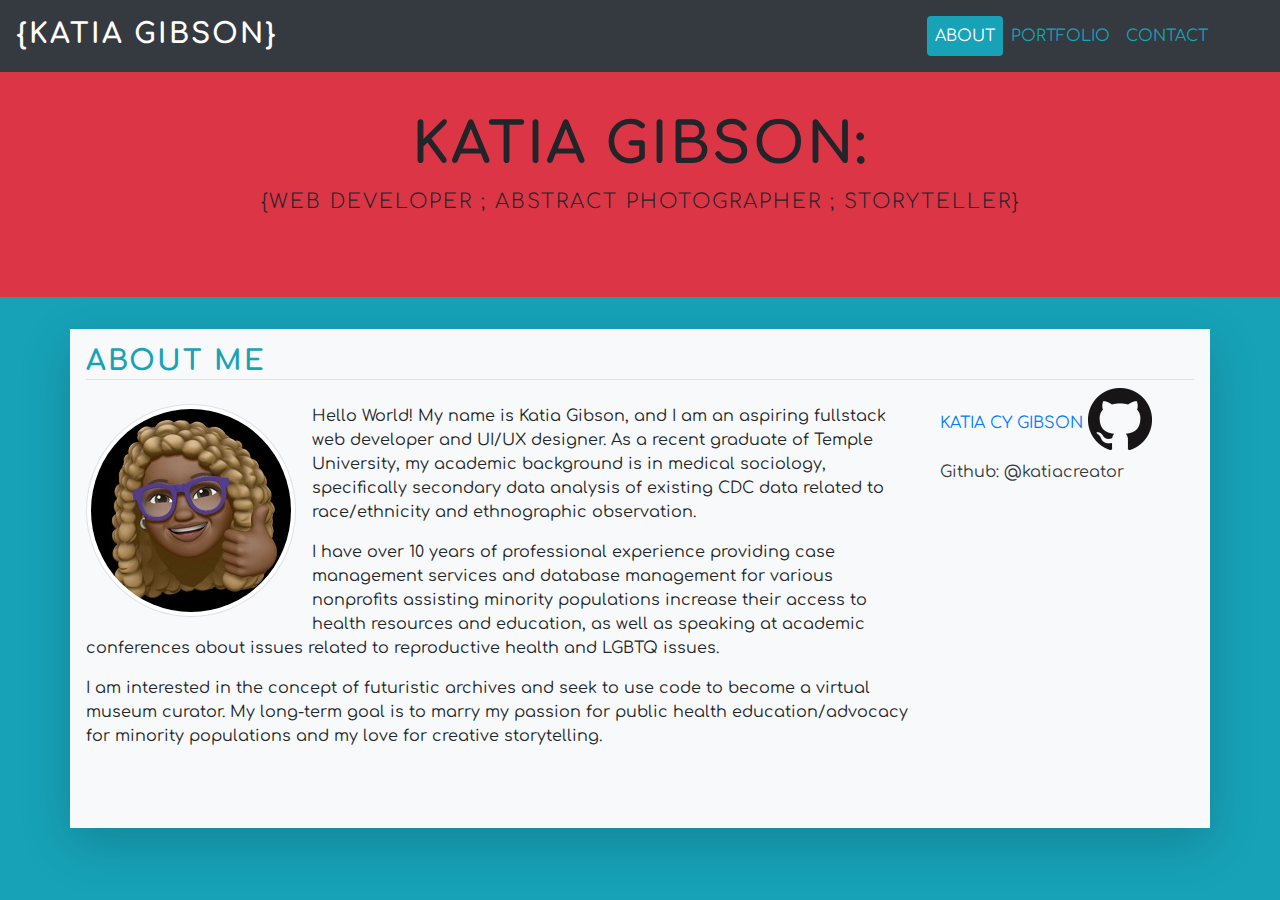
<file: index.html>
<!DOCTYPE html>
<html lang="en">

<head>
    <meta charset="UTF-8" />
    <meta name="viewport" content="width=device-width, initial-scale=1.0, shrink-to-fit=no" />
    <meta http-equiv="X-UA-Compatible" content="ie=edge" />
    <title>Katia Gibson Portfolio</title>
    <link rel="stylesheet" href="https://stackpath.bootstrapcdn.com/bootstrap/4.4.1/css/bootstrap.min.css"
        integrity="sha384-Vkoo8x4CGsO3+Hhxv8T/Q5PaXtkKtu6ug5TOeNV6gBiFeWPGFN9MuhOf23Q9Ifjh" crossorigin="anonymous" />
    <link href="https://fonts.googleapis.com/css?family=Comfortaa|Montserrat|Philosopher&display=swap"
        rel="stylesheet" />
    <link rel="stylesheet" href="style.css" />
</head>

<body class="bg-info">
    <!--NavbarBRAND/LOGO starts here-->
    <nav class="navbar navbar-expand-lg navbar-dark bg-dark fixed-top mb-4">
        <a class="navbar-brand mb-1" id="h1" href="#">{KATIA GIBSON}</a>
        <!--button toggler/collapsible hamburger on small screen-->
        <button class="navbar-toggler bg-info" type="button" data-toggle="collapse"
            data-target="#navbarSupportedContent" aria-controls="navbarSupportedContent" aria-expanded="false"
            aria-label="Toggle navigation">
            <span class="navbar-toggler-icon bg-info" alt="hamburger icon for toggle dropdown menu"></span>
        </button>
        <!--div around nav links-->
        <section class="collapse navbar-collapse" id="navbarSupportedContent">
            <!--Navigation Links floated to the right-->
            <ul class="navbar-nav bg-dark ml-auto mr-5">
                <li class="nav-item">
                    <!--active link is bg-info and text-white-->
                    <a class="nav-link active rounded bg-info text-white" href="index.html">ABOUT</a>
                </li>
                <li class="nav-item">
                    <a class="nav-link text-info " href="portfolio.html">PORTFOLIO</a>
                </li>
                <li class="nav-item">
                    <a class="nav-link text-info" href="contact.html">CONTACT</a>
                </li>
            </ul>
        </section>
    </nav>
    <!--end NAv-->
    <!--SHowcase Jumbotron goes here if possible, hide jumbotron when on small screen??-->
    <section class="row mt-5">
        <section class="col-12">
            <section class="jumbotron jumbotron-fluid pr-2 pl-2 bg-danger" id="portfolio">
                <section class="container">
                    <h1 class="display-4 text-center font-weight-bold">
                        KATIA GIBSON:
                    </h1>
                    <p class="lead text-center">
                        {WEB DEVELOPER ; ABSTRACT PHOTOGRAPHER ; STORYTELLER}
                    </p>
                </section>
            </section>
        </section>
    </section>
    <!--About Me section starts here-->
    <!--this whole container will align to the left may need to add subrows for grid flow for mobile devices-->
    <section class="container bg-light shadow-lg p-3 mb-5">
        <section class="row">
            <section class="col-12">
                <section class="page-header">
                    <h1 class="text-info font-weight-bold border-bottom" id="h4">
                        ABOUT ME
                    </h1>
                </section>
            </section>
        </section>
        <section class="row">
            <section class="col-sm-9 pt-3 mb-5">
                <img src="./images/profilepicanimated.jpg"
                    alt="apple mememoji of Black woman with blond hair and purple glasses"
                    class="img-thumbnail rounded-circle float-left mr-3" />

                <p>
                    Hello World! My name is Katia Gibson,
                    and I am an aspiring fullstack web developer and UI/UX designer. As a recent graduate of Temple
                    University, my
                    academic background is in medical sociology, specifically secondary
                    data analysis of existing CDC data related to race/ethnicity and ethnographic observation.</p>
                <p> I
                    have over 10 years of professional experience providing case
                    management services and database management for various nonprofits assisting minority populations
                    increase their access to health resources and education, as well as
                    speaking at academic conferences about issues related to
                    reproductive health and LGBTQ issues.</p>
                <p> I am interested in the concept
                    of futuristic archives and seek to use code to become a virtual
                    museum curator. My long-term goal is to marry my passion for public
                    health education/advocacy for minority populations and my love for creative storytelling.
                </p>


            </section>
            <div class="LI-profile-badge col-sm-3" data-version="v1" data-size="medium" data-locale="en_US"
                data-type="vertical" data-theme="dark" data-vanity="kcygibson"><a class="LI-simple-link"
                    href='https://www.linkedin.com/in/kcygibson?trk=profile-badge'>KATIA CY GIBSON</a>
                <img src="images/GitHub-Mark-64px.png" class="pb-2"><a href="https://github.com/katiacreator"
                    class="text-dark">Github: @katiacreator</a></div>
        </section>
    </section>

    <!-- jQuery CDN -->
    <script src="https://stackpath.bootstrapcdn.com/bootstrap/4.4.1/js/bootstrap.min.js"
        integrity="sha384-wfSDF2E50Y2D1uUdj0O3uMBJnjuUD4Ih7YwaYd1iqfktj0Uod8GCExl3Og8ifwB6"
        crossorigin="anonymous"></script>
    <script src="https://ajax.googleapis.com/ajax/libs/jquery/1.11.3/jquery.min.js"></script>

    <script src="https://cdnjs.cloudflare.com/ajax/libs/popper.js/1.14.3/umd/popper.min.js"></script>

    <!-- Bootstrap JavaScript CDN -->
    <script src="https://maxcdn.bootstrapcdn.com/bootstrap/4.0.0/js/bootstrap.min.js"></script>
    <script type="text/javascript" src="https://platform.linkedin.com/badges/js/profile.js" async defer></script>
</body>

</html>
</file>
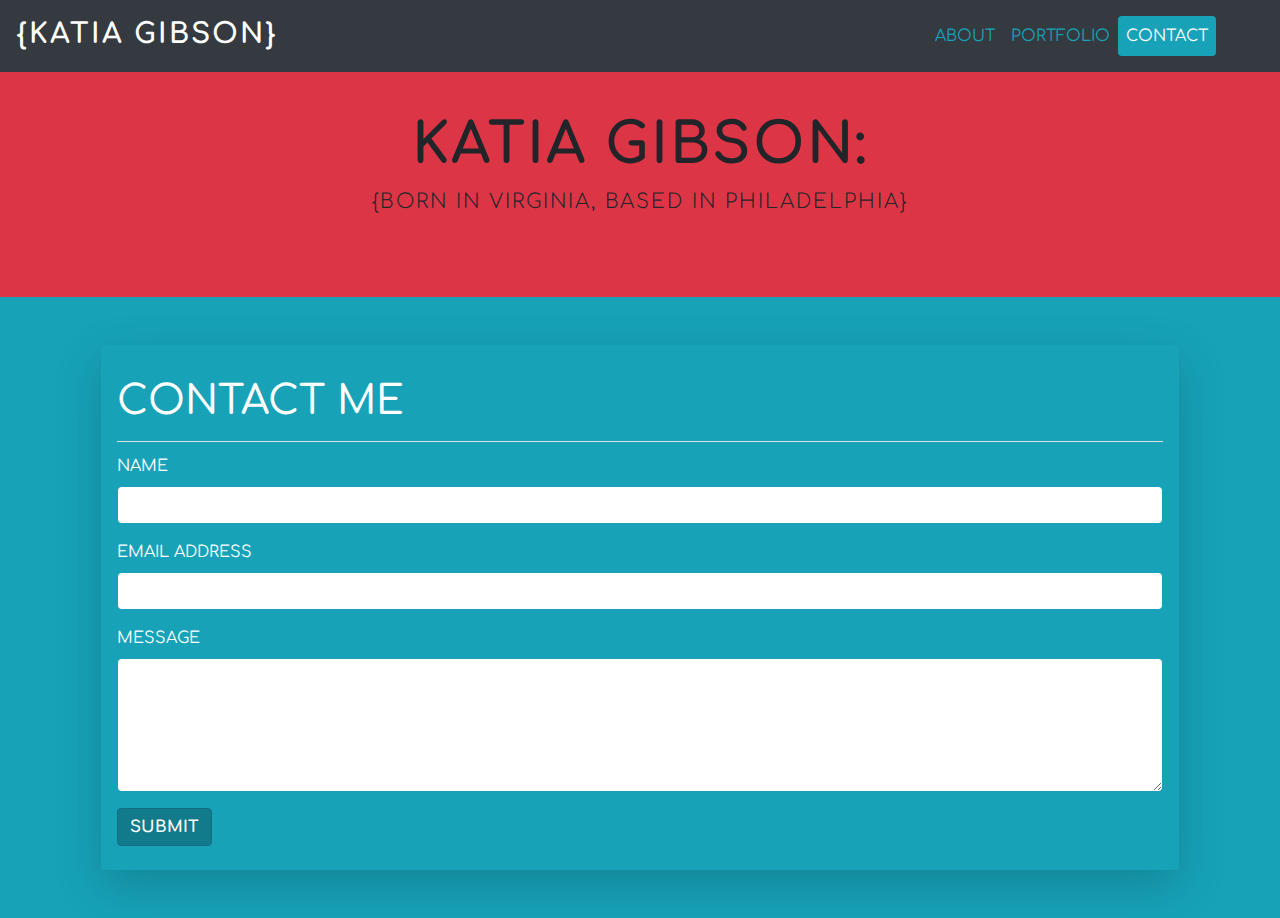
<file: contact.html>
<!DOCTYPE html>
<html lang="en">

<head>
    <meta charset="UTF-8">
    <meta name="viewport" content="width=device-width, initial-scale=1.0, shrink-to-fit=no">
    <meta http-equiv="X-UA-Compatible" content="ie=edge">
    <title>Katia Gibson Portfolio</title>
    <link rel="stylesheet" href="https://stackpath.bootstrapcdn.com/bootstrap/4.4.1/css/bootstrap.min.css"
        integrity="sha384-Vkoo8x4CGsO3+Hhxv8T/Q5PaXtkKtu6ug5TOeNV6gBiFeWPGFN9MuhOf23Q9Ifjh" crossorigin="anonymous">
    <link href="https://fonts.googleapis.com/css?family=Comfortaa|Montserrat|Philosopher&display=swap" rel="stylesheet">

    <link rel="stylesheet" href="style.css">
</head>

<body class="bg-info">
    <!--NavbarBRAND/LOGO starts here-->
    <nav class="navbar navbar-expand-lg navbar-dark bg-dark fixed-top">
        <a class="navbar-brand mb-1" id="h1" href="#">{KATIA GIBSON}</a>
        <!--button toggler/collapsible hamburger on small screen-->
        <button class="navbar-toggler bg-info" type="button" data-toggle="collapse"
            data-target="#navbarSupportedContent" aria-controls="navbarSupportedContent" aria-expanded="false"
            aria-label="Toggle navigation">
            <span class="navbar-toggler-icon bg-info" alt="hamburger icon for toggle dropdown menu"></span>
        </button>
        <!--div around nav links-->
        <section class="collapse navbar-collapse" id="navbarSupportedContent">
            <!--Navigation Links floated to the right-->
            <ul class="navbar-nav bg-dark ml-auto mr-5">
                <li class="nav-item">
                    <!--active link is bg-info and text-white-->
                    <a class="nav-link text-info" href="index.html">ABOUT</a>
                </li>
                <li class="nav-item">
                    <a class="nav-link text-info" href="portfolio.html">PORTFOLIO</a>
                </li>
                <li class="nav-item">
                    <a class="nav-link active rounded bg-info text-white" href="contact.html">CONTACT</a>
                </li>
            </ul>
        </section>
    </nav>
    <!--end NAV-->
    <!--JUMBOTRON-->
    <section class="row mt-5">
        <section class="col-12">
            <section class="jumbotron jumbotron-fluid pr-2 pl-2 bg-danger" id="portfolio">
                <section class="container">
                    <h1 class="display-4 text-center font-weight-bold">KATIA GIBSON:</h1>
                    <p class="lead text-center">{BORN IN VIRGINIA, BASED IN PHILADELPHIA}</p>
                </section>
            </section>
        </section>
    </section>
    <!--contact form lives here-->
    <main class="container mb-5">
        <!--needs padding fixed-->
        <!--CONTACT FORM CONTAINER-->
        <section class="shadow-lg rounded p-3 m-3">
            <!--CONTACT ME HEADER ROW AND COLUMN-->
            <section class="row">
                <section class="col-12 pt-3">
                    <section class="page-header">
                        <h1 class="text-white border-bottom pb-3">CONTACT ME</h1>
                    </section>
                </section>
            </section>
            <!--NAME EMAIL AND MESSAGE BOX ARE FULL WIDTH BC OF COL CLASS HOUSED UNDER THIS ROW AND COLUMN-12 PB-2-->
            <section class="row">
                <form class="col-12 pb-2">
                    <form>
                        <section class="form-group pt-1">
                            <!--NAME INPUT GOES HERE INSERT HERE GRABBED FROM EXAMPLE LABELS IN BOOTSTRAP UNDER FORMS-->
                            <section class="form-group">
                                <label for="formGroupExampleInput" class="text-white">NAME</label>
                                <input type="text" class="form-control border border-info" id="formGroupExampleInput">
                            </section>
                            <!--EMAIL INPUT STARTS HERE-->
                            <label for="exampleInputEmail1" class="text-white">EMAIL ADDRESS</label>
                            <input type="email" class="form-control border border-info" id="exampleInputEmail1"
                                aria-describedby="emailHelp">
                        </section>
                        <!--TEXT AREA INSERT HERE BEFORE SUBMIT BUTTON-->
                        <section class="form-group">
                            <label for="formGroupExampleInput" class="text-white">MESSAGE</label>
                            <textarea class="form-control border border-info" id="exampleFormControlTextarea1"
                                rows="5"></textarea>
                        </section>
                        <button type="submit" class="btn btn-info btn-md active font-weight-bold">SUBMIT</button>
                    </form>
                </form>
            </section>
        </section>
    </main>

    <!-- jQuery CDN -->
    <script src="https://stackpath.bootstrapcdn.com/bootstrap/4.4.1/js/bootstrap.min.js"
        integrity="sha384-wfSDF2E50Y2D1uUdj0O3uMBJnjuUD4Ih7YwaYd1iqfktj0Uod8GCExl3Og8ifwB6"
        crossorigin="anonymous"></script>
    <script src="https://ajax.googleapis.com/ajax/libs/jquery/1.11.3/jquery.min.js"></script>

    <script src="https://cdnjs.cloudflare.com/ajax/libs/popper.js/1.14.3/umd/popper.min.js"></script>

    <!-- Bootstrap JavaScript CDN -->
    <script src="https://maxcdn.bootstrapcdn.com/bootstrap/4.0.0/js/bootstrap.min.js"></script>
</body>

</html>
</file>
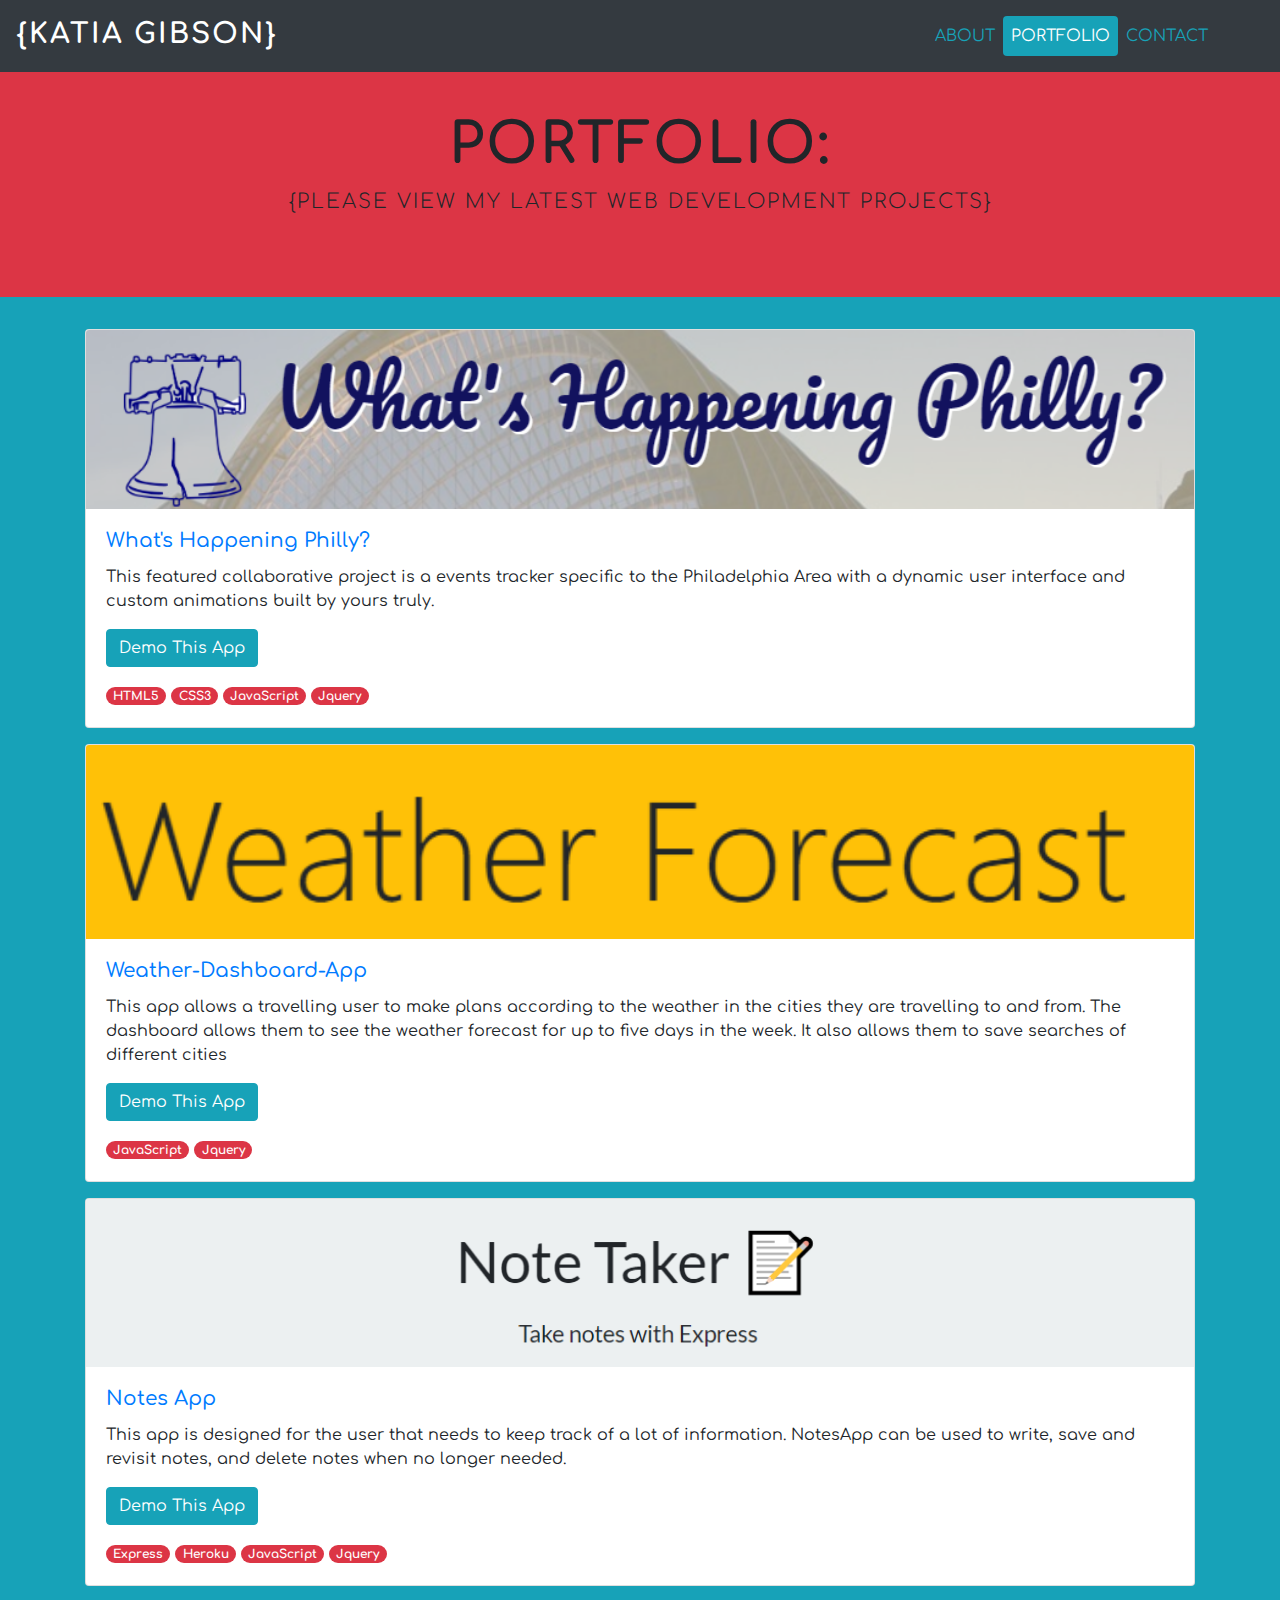
<file: portfolio.html>
<!DOCTYPE html>
<html lang="en">

<head>
    <meta charset="UTF-8">
    <meta name="viewport" content="width=device-width, initial-scale=1.0, shrink-to-fit=no">
    <meta http-equiv="X-UA-Compatible" content="ie=edge">
    <title>Katia Gibson Portfolio</title>
    <link rel="stylesheet" href="https://stackpath.bootstrapcdn.com/bootstrap/4.4.1/css/bootstrap.min.css"
        integrity="sha384-Vkoo8x4CGsO3+Hhxv8T/Q5PaXtkKtu6ug5TOeNV6gBiFeWPGFN9MuhOf23Q9Ifjh" crossorigin="anonymous">
    <link href="https://fonts.googleapis.com/css?family=Comfortaa|Montserrat|Philosopher&display=swap" rel="stylesheet">
    <link rel="stylesheet" href="style.css">
</head>

<body class="bg-info">
    <!--NavbarBRAND/LOGO starts here-->
    <nav class="navbar navbar-expand-lg navbar-dark bg-dark fixed-top">
        <a class="navbar-brand mb-1" id="h1" href="#">{KATIA GIBSON}</a>
        <!--button toggler/collapsible hamburger on small screen-->
        <button class="navbar-toggler bg-info" type="button" data-toggle="collapse"
            data-target="#navbarSupportedContent" aria-controls="navbarSupportedContent" aria-expanded="false"
            aria-label="Toggle navigation">
            <span class="navbar-toggler-icon bg-info" alt="hamburger icon for toggle dropdown menu"></span>
        </button>
        <!--div around nav links-->
        <section class="collapse navbar-collapse" id="navbarSupportedContent">
            <!--Navigation Links floated to the right-->
            <ul class="navbar-nav bg-dark ml-auto mr-5">
                <li class="nav-item">
                    <!--active link is bg-info and text-white-->
                    <a class="nav-link text-info" href="index.html">ABOUT</a>
                </li>
                <li class="nav-item">
                    <a class="nav-link active rounded bg-info text-white" href="portfolio.html">PORTFOLIO</a>
                </li>
                <li class="nav-item">
                    <a class="nav-link text-info" href="contact.html">CONTACT</a>
                </li>
            </ul>
        </section>
    </nav>

    <!--end Nav-->
    <!--Portfolio Jumbotron-->
    <section class="row mt-5">
        <section class="col-12">
            <section class="jumbotron jumbotron-fluid pr-2 pl-2 bg-danger" id="portfolio">
                <section class="container">
                    <h1 class="display-4 text-center font-weight-bold">PORTFOLIO:</h1>
                    <p class="lead text-center">{PLEASE VIEW MY LATEST WEB DEVELOPMENT PROJECTS}</p>
                </section>
            </section>
        </section>
    </section>
    <!--Portfolio content begins here-->
    <!--CARD THAT LINKS TO ANOTHER PAGE[section class="card text-center" TOOK OUT STYLE INFO NOT NEEDED AT ALL AND BELONGED ON CSS PAGE style="width: 16rem;">
        <section class="card-body">
            <p class="card-text">With supporting text below as a natural lead-in to additional content.</p></section>
    <section>]-->
    <!--CURRENT CARD BODY CODE-->
    <main class="container">
        <div class="card mb-3">
            <img src="images/WHPheader.png" class="card-img-top"
                alt="header image of website featuring a blue outlined icon of the liberty bell and text that says what's happening philly">
            <div class="card-body">
                <a href="https://github.com/katiacreator/What-s-Happening-Philly">
                    <h5 class="card-title">What's Happening Philly?</h5>
                </a>
                <p class="card-text">This featured collaborative project is a events tracker specific to the
                    Philadelphia Area with a dynamic user interface and custom animations built by yours truly.</p>
                <a data-toggle="tooltip" data-placement="bottom" title="Click here to demo this app!"
                    href="https://katiacreator.github.io/What-s-Happening-Philly/"
                    class="btn btn-info text-center mb-3">Demo
                    This App</a><br>
                <span class="badge badge-pill badge-danger">HTML5</span>
                <span class="badge badge-pill badge-danger">CSS3</span>
                <span class="badge badge-pill badge-danger">JavaScript</span>
                <span class="badge badge-pill badge-danger">Jquery</span>
            </div>
        </div>
        <div class="card mb-3">
            <img src="images/weatherdashboard.png" class="card-img-top"
                alt="image of weather dashboard with teal and yellow theme">
            <div class="card-body">
                <a href="https://github.com/katiacreator/Weather-Dashboard-App">
                    <h5 class="card-title">Weather-Dashboard-App</h5>
                </a>
                <p class="card-text">This app allows a travelling user to make plans according to the weather in the
                    cities they are travelling to and from. The dashboard allows them to see the weather forecast for up
                    to five days in the week. It also allows them to save searches of different cities</p>
                <a data-toggle="tooltip" data-placement="bottom" title="Click here to demo this app!"
                    href="https://katiacreator.github.io/Weather-Dashboard-App/"
                    class="btn btn-info text-center mb-3">Demo
                    This App</a><br>
                <span class="badge badge-pill badge-danger">JavaScript</span>
                <span class="badge badge-pill badge-danger">Jquery</span>
            </div>
        </div>

        <div class="card mb-3">
            <img src="images/notetaker.png" class="card-img-top"
                alt="image of notesapp title header in white black and gray colors">
            <div class="card-body">
                <a href="https://github.com/katiacreator/NotesApp">
                    <h5 class="card-title">Notes App</h5>
                </a>
                <p class="card-text">This app is designed for the user that needs to keep track of a lot of information.
                    NotesApp can be used to write, save and revisit notes, and delete notes when no longer needed. </p>
                <a data-toggle="tooltip" data-placement="bottom" title="Click here to demo this app!"
                    href="https://secure-basin-56870.herokuapp.com/" class="btn btn-info text-center mb-3">Demo This
                    App</a><br>
                <span class="badge badge-pill badge-danger">Express</span>
                <span class="badge badge-pill badge-danger">Heroku</span>
                <span class="badge badge-pill badge-danger">JavaScript</span>
                <span class="badge badge-pill badge-danger">Jquery</span>
            </div>
        </div>

    </main>

    <!-- jQuery CDN -->
    <script src="https://stackpath.bootstrapcdn.com/bootstrap/4.4.1/js/bootstrap.min.js"
        integrity="sha384-wfSDF2E50Y2D1uUdj0O3uMBJnjuUD4Ih7YwaYd1iqfktj0Uod8GCExl3Og8ifwB6"
        crossorigin="anonymous"></script>

    <script src="https://ajax.googleapis.com/ajax/libs/jquery/1.11.3/jquery.min.js"></script>

    <script src="https://cdnjs.cloudflare.com/ajax/libs/popper.js/1.14.3/umd/popper.min.js"></script>

    <!-- Bootstrap JavaScript CDN -->
    <script src="https://maxcdn.bootstrapcdn.com/bootstrap/4.0.0/js/bootstrap.min.js"></script>
</body>

</html>
</file>
<file: style.css>
body {
  font-family: "Comfortaa", cursive;
  /* min-height: 75rem; FOR SIZING ISSUE*/
}

#h1,
#h2,
#h3,
#h4,
#h5,
#h6 {
  font-family: "Comfortaa", cursive;
  font-size: 28px;
  font-weight: bold;
  letter-spacing: 2px;
}

#text-decoration {
  text-decoration: none !important;
  color: black !important;
  font-weight: bold !important;
}

#portfolio {
  font-family: "Comfortaa", cursive;
  font-size: 48px;
  font-weight: bold;
  letter-spacing: 2px;
}

#centered {
  position: absolute;
  left: 50%;
  bottom: 5%;
  transform: translate(-50%, -50%);
  font-size: 22px;
  letter-spacing: 2px;
}
/*VERY IMPORTANT DO NOT DELETE KEEPS GRID INTAKE*/
#centered {
  position: absolute;
  left: 50%;
  bottom: 5%;
  transform: translate(-50%, -50%);
  font-size: 18px;
  letter-spacing: 2px;
}

#quote {
  font-size: 18px;
  font-family: "Montserrat", sans-serif;
}
</file>
